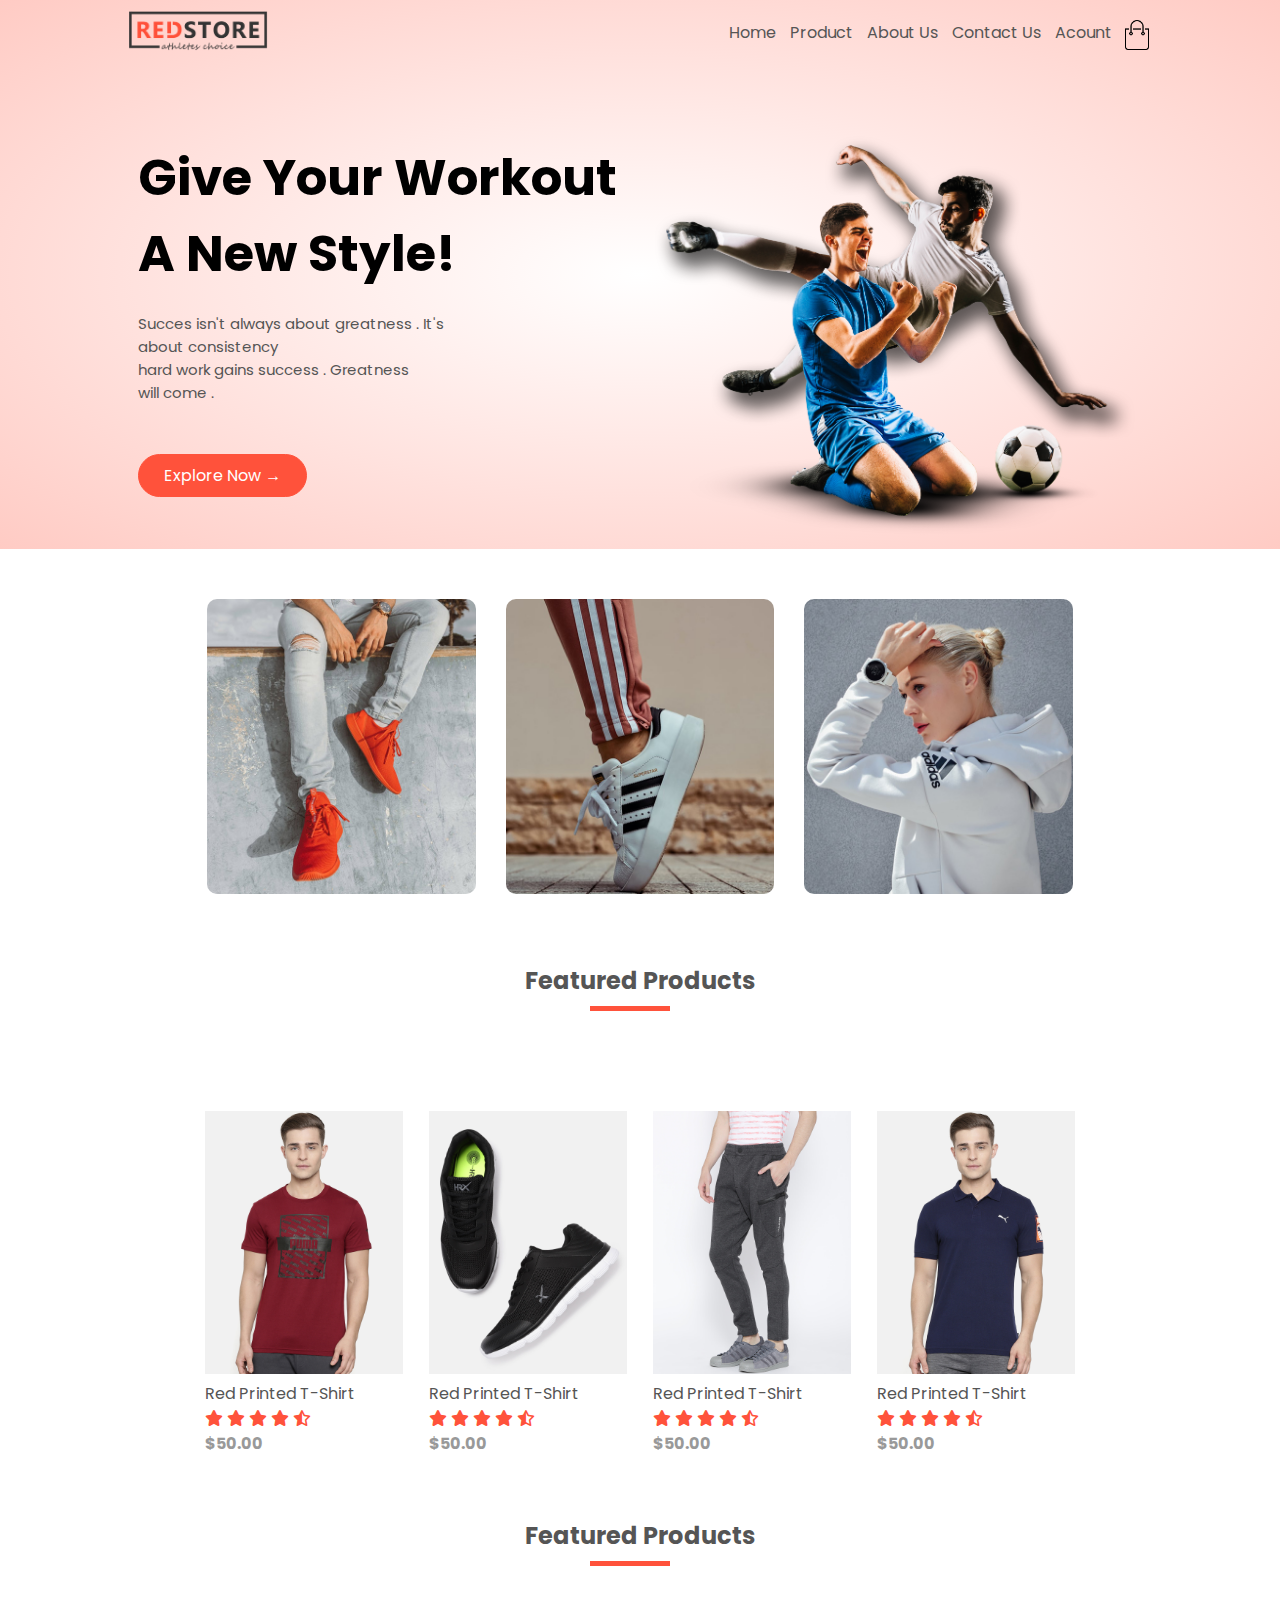
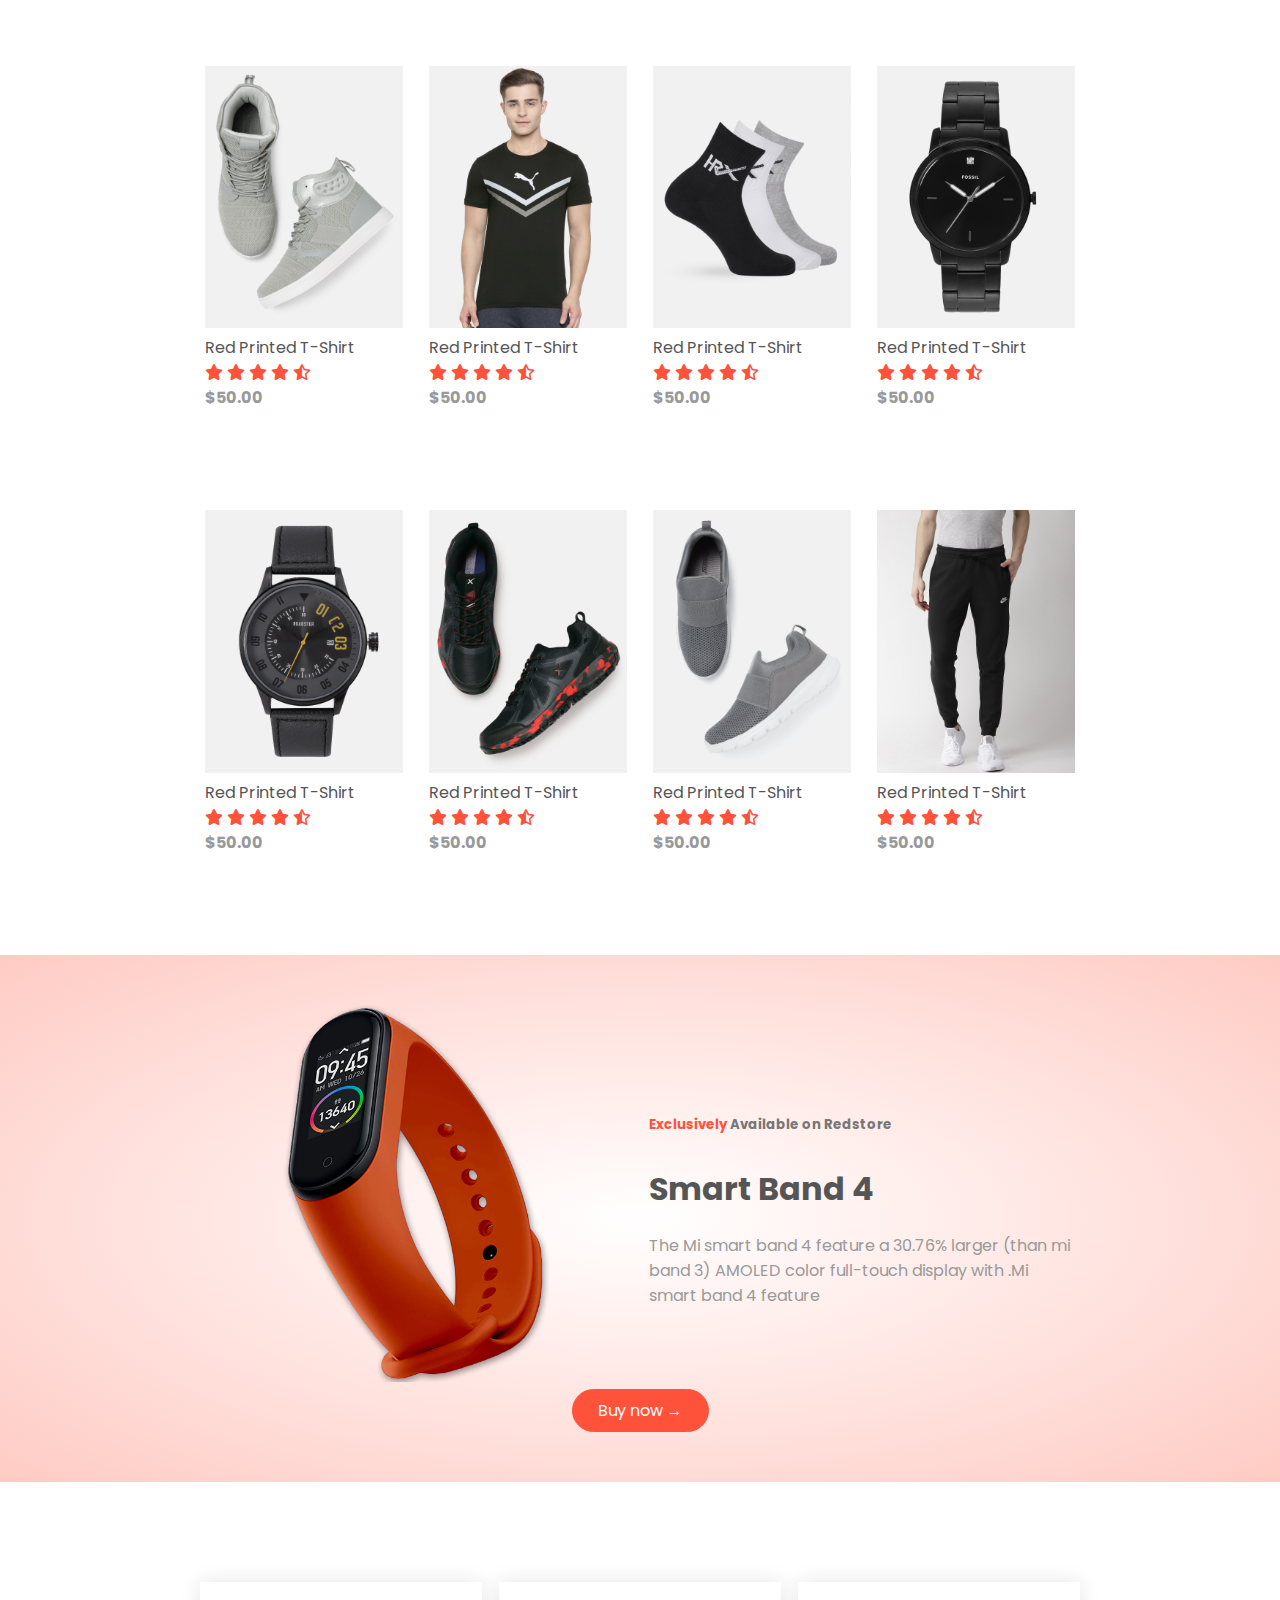
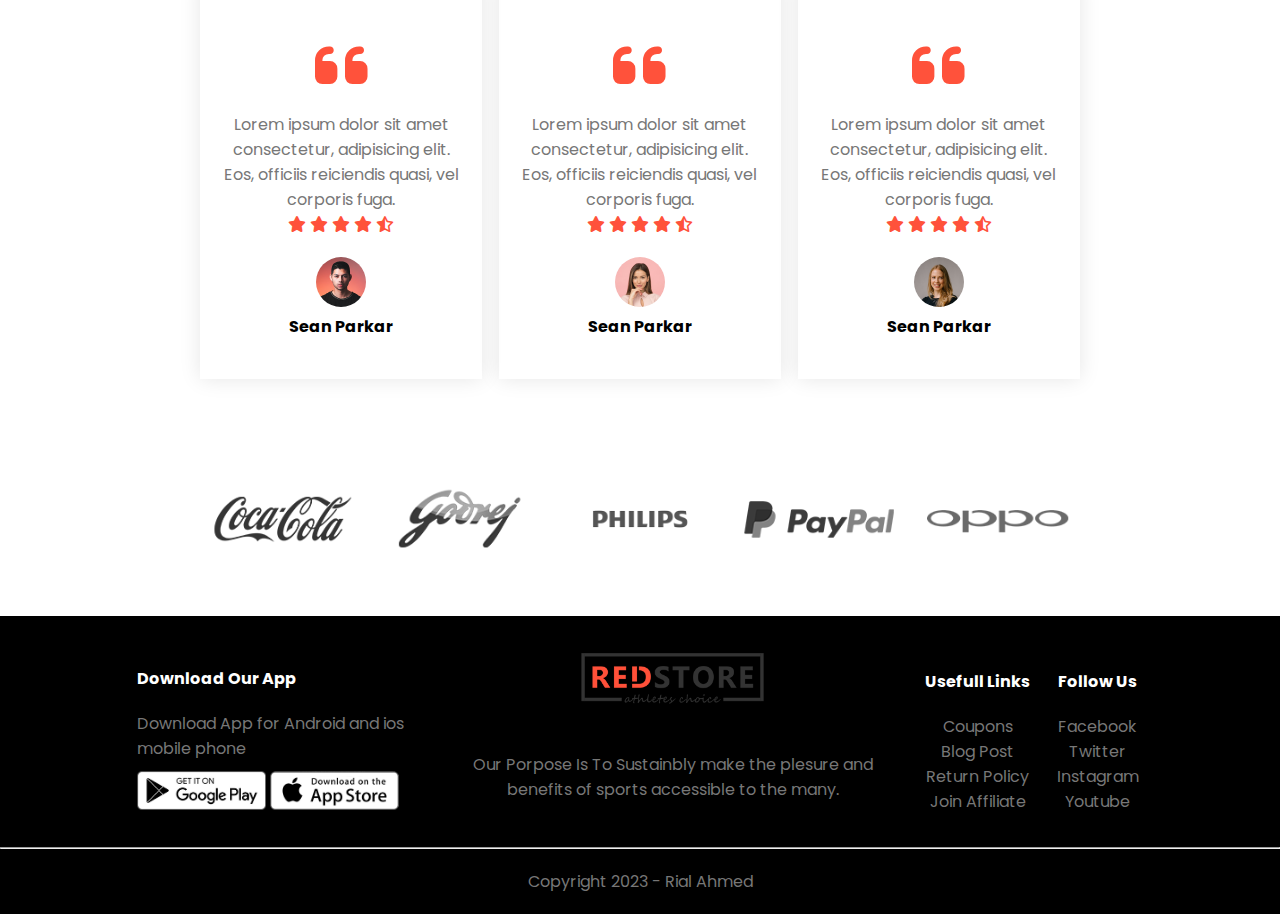
<file: index.html>
<!DOCTYPE html>
<html lang="en">

<head>
    <meta charset="UTF-8">
    <meta http-equiv="X-UA-Compatible" content="IE=edge">
    <meta name="viewport" content="width=device-width, initial-scale=1.0">
    <title>RedStore</title>
    <link rel="stylesheet" href="./style.css">
    <link
        href="https://fonts.googleapis.com/css2?family=Poppins:ital,wght@0,100;0,200;0,300;0,400;0,500;0,600;0,700;0,800;0,900;1,100;1,200;1,300;1,400;1,500;1,600;1,700;1,800;1,900&family=Roboto:ital,wght@0,100;0,300;0,400;0,500;0,700;0,900;1,100;1,300;1,400;1,500;1,700;1,900&display=swap"
        rel="stylesheet">
    <link rel="stylesheet" href="https://cdnjs.cloudflare.com/ajax/libs/font-awesome/6.2.1/css/all.min.css">
</head>

<body>
    <!-- header section -->
    <div class="header">
        <div class="container">
            <div class="navbar">
                <div class="logo">
                    <img src="./images/logo.png" alt="">
                </div>
                <nav>
                    <ul class="menuItem" id="menuItem">
                        <li><a href="#">Home</a></li>
                        <li><a href="#">Product</a></li>
                        <li><a href="#">About Us</a></li>
                        <li><a href="#">Contact Us</a></li>
                        <li><a href="#">Acount</a></li>
                    </ul>
                </nav>
                <div class="cart-menu">
                    <img src="./images/cart.png" class="cart" alt="">
                    <i class="fa-solid fa-bars menu-bar" onclick="menutoggle()"></i>
                </div>
            </div>


            <!-- banner section  -->
            <div class="banner">
                <div class="row">
                    <div class="col-2">
                        <div class="banner-text">
                            <h1>Give Your Workout <br> A New Style!</h1>
                            <p>Succes isn't always about greatness . It's <br> about consistency <br> hard work gains
                                success . Greatness <br> will come . </p>
                            <a href="#" class="btn">Explore Now &#8594;</a>
                        </div>
                    </div>
                    <div class="col-2">
                        <div class="banner-img">
                            <img src="./images/image1.png" alt="">
                        </div>
                    </div>
                </div>
            </div>
        </div>
    </div>

    <!-- categories section -->
    <section class="categories">
        <div class="small-container">
            <div class="row">
                <div class="col-3">
                    <div class="categorie-img">
                        <img src="./images/category-1.jpg" alt="">
                    </div>
                </div>
                <div class="col-3">
                    <div class="categorie-img">
                        <img src="./images/category-2.jpg" alt="">
                    </div>
                </div>
                <div class="col-3">
                    <div class="categorie-img">
                        <img src="./images/category-3.jpg" alt="">
                    </div>
                </div>
            </div>
        </div>
    </section>


    <!-- featured product section -->
    <section class="featured-product">
        <div class="small-container">
            <h2 class="title">Featured Products</h2>

            <div class="row">
                <div class="cpl-4">
                    <img src="./images/product-1.jpg" alt="">
                    <p>Red Printed T-Shirt</p>
                    <div class="rating">
                        <i class="fa-solid fa-star"></i>
                        <i class="fa-solid fa-star"></i>
                        <i class="fa-solid fa-star"></i>
                        <i class="fa-solid fa-star"></i>
                        <i class="fa-regular fa-star-half-stroke"></i>
                    </div>
                    <h4>$50.00</h4>
                </div>
                <div class="cpl-4">
                    <img src="./images/product-2.jpg" alt="">
                    <p>Red Printed T-Shirt</p>
                    <div class="rating">
                        <i class="fa-solid fa-star"></i>
                        <i class="fa-solid fa-star"></i>
                        <i class="fa-solid fa-star"></i>
                        <i class="fa-solid fa-star"></i>
                        <i class="fa-regular fa-star-half-stroke"></i>
                    </div>
                    <h4>$50.00</h4>
                </div>
                <div class="cpl-4">
                    <img src="./images/product-3.jpg" alt="">
                    <p>Red Printed T-Shirt</p>
                    <div class="rating">
                        <i class="fa-solid fa-star"></i>
                        <i class="fa-solid fa-star"></i>
                        <i class="fa-solid fa-star"></i>
                        <i class="fa-solid fa-star"></i>
                        <i class="fa-regular fa-star-half-stroke"></i>
                    </div>
                    <h4>$50.00</h4>
                </div>
                <div class="cpl-4">
                    <img src="./images/product-4.jpg" alt="">
                    <p>Red Printed T-Shirt</p>
                    <div class="rating">
                        <i class="fa-solid fa-star"></i>
                        <i class="fa-solid fa-star"></i>
                        <i class="fa-solid fa-star"></i>
                        <i class="fa-solid fa-star"></i>
                        <i class="fa-regular fa-star-half-stroke"></i>
                    </div>
                    <h4>$50.00</h4>
                </div>
            </div>

        </div>
    </section>

    <section class="latest-product">
        <div class="small-container">
            <h2 class="title">Featured Products</h2>

            <div class="row">
                <div class="cpl-4">
                    <img src="./images/product-5.jpg" alt="">
                    <p>Red Printed T-Shirt</p>
                    <div class="rating">
                        <i class="fa-solid fa-star"></i>
                        <i class="fa-solid fa-star"></i>
                        <i class="fa-solid fa-star"></i>
                        <i class="fa-solid fa-star"></i>
                        <i class="fa-regular fa-star-half-stroke"></i>
                    </div>
                    <h4>$50.00</h4>
                </div>
                <div class="cpl-4">
                    <img src="./images/product-6.jpg" alt="">
                    <p>Red Printed T-Shirt</p>
                    <div class="rating">
                        <i class="fa-solid fa-star"></i>
                        <i class="fa-solid fa-star"></i>
                        <i class="fa-solid fa-star"></i>
                        <i class="fa-solid fa-star"></i>
                        <i class="fa-regular fa-star-half-stroke"></i>
                    </div>
                    <h4>$50.00</h4>
                </div>
                <div class="cpl-4">
                    <img src="./images/product-7.jpg" alt="">
                    <p>Red Printed T-Shirt</p>
                    <div class="rating">
                        <i class="fa-solid fa-star"></i>
                        <i class="fa-solid fa-star"></i>
                        <i class="fa-solid fa-star"></i>
                        <i class="fa-solid fa-star"></i>
                        <i class="fa-regular fa-star-half-stroke"></i>
                    </div>
                    <h4>$50.00</h4>
                </div>
                <div class="cpl-4">
                    <img src="./images/product-8.jpg" alt="">
                    <p>Red Printed T-Shirt</p>
                    <div class="rating">
                        <i class="fa-solid fa-star"></i>
                        <i class="fa-solid fa-star"></i>
                        <i class="fa-solid fa-star"></i>
                        <i class="fa-solid fa-star"></i>
                        <i class="fa-regular fa-star-half-stroke"></i>
                    </div>
                    <h4>$50.00</h4>
                </div>
            </div>

            <div class="row">
                <div class="cpl-4">
                    <img src="./images/product-9.jpg" alt="">
                    <p>Red Printed T-Shirt</p>
                    <div class="rating">
                        <i class="fa-solid fa-star"></i>
                        <i class="fa-solid fa-star"></i>
                        <i class="fa-solid fa-star"></i>
                        <i class="fa-solid fa-star"></i>
                        <i class="fa-regular fa-star-half-stroke"></i>
                    </div>
                    <h4>$50.00</h4>
                </div>
                <div class="cpl-4">
                    <img src="./images/product-10.jpg" alt="">
                    <p>Red Printed T-Shirt</p>
                    <div class="rating">
                        <i class="fa-solid fa-star"></i>
                        <i class="fa-solid fa-star"></i>
                        <i class="fa-solid fa-star"></i>
                        <i class="fa-solid fa-star"></i>
                        <i class="fa-regular fa-star-half-stroke"></i>
                    </div>
                    <h4>$50.00</h4>
                </div>
                <div class="cpl-4">
                    <img src="./images/product-11.jpg" alt="">
                    <p>Red Printed T-Shirt</p>
                    <div class="rating">
                        <i class="fa-solid fa-star"></i>
                        <i class="fa-solid fa-star"></i>
                        <i class="fa-solid fa-star"></i>
                        <i class="fa-solid fa-star"></i>
                        <i class="fa-regular fa-star-half-stroke"></i>
                    </div>
                    <h4>$50.00</h4>
                </div>
                <div class="cpl-4">
                    <img src="./images/product-12.jpg" alt="">
                    <p>Red Printed T-Shirt</p>
                    <div class="rating">
                        <i class="fa-solid fa-star"></i>
                        <i class="fa-solid fa-star"></i>
                        <i class="fa-solid fa-star"></i>
                        <i class="fa-solid fa-star"></i>
                        <i class="fa-regular fa-star-half-stroke"></i>
                    </div>
                    <h4>$50.00</h4>
                </div>
            </div>
        </div>
    </section>


    <!-- offer section -->
    <section class="offer">
        <div class="small-container">
            <div class="row">
                <div class="col-2">
                    <img src="./images/exclusive.png" alt="">
                </div>
                <div class="col-2">
                    <h5><span>Exclusively</span> Available on Redstore </h5>
                    <h1>Smart Band 4</h1>
                    <p>The Mi smart band 4 feature a 30.76% larger (than mi band 3) AMOLED color full-touch display with
                        .Mi smart band 4 feature </p>
                    </div>
                    <a href="" class="btn">Buy now &#8594;</a>
            </div>
        </div>
    </section>

    <!-- testimonial section -->
    <section class="testimonial">
        <div class="small-container">
            <div class="row">

                <div class="col-3">
                    <span><i class="fa-solid fa-quote-left"></i></span>
                    <p>Lorem ipsum dolor sit amet consectetur, adipisicing elit. Eos, officiis reiciendis quasi, vel
                        corporis fuga.</p>
                    <div class="rating">
                        <i class="fa-solid fa-star"></i>
                        <i class="fa-solid fa-star"></i>
                        <i class="fa-solid fa-star"></i>
                        <i class="fa-solid fa-star"></i>
                        <i class="fa-regular fa-star-half-stroke"></i>
                        <div class="user-img">
                            <img src="./images/user-2.png" alt="">
                        </div>
                        <h4>Sean Parkar</h4>
                    </div>
                </div>

                <div class="col-3">
                    <span><i class="fa-solid fa-quote-left"></i></span>
                    <p>Lorem ipsum dolor sit amet consectetur, adipisicing elit. Eos, officiis reiciendis quasi, vel
                        corporis fuga.</p>
                    <div class="rating">
                        <i class="fa-solid fa-star"></i>
                        <i class="fa-solid fa-star"></i>
                        <i class="fa-solid fa-star"></i>
                        <i class="fa-solid fa-star"></i>
                        <i class="fa-regular fa-star-half-stroke"></i>
                        <div class="user-img">
                            <img src="./images/user-3.png" alt="">
                        </div>
                        <h4>Sean Parkar</h4>
                    </div>
                </div>

                <div class="col-3">
                    <span><i class="fa-solid fa-quote-left"></i></span>
                    <p>Lorem ipsum dolor sit amet consectetur, adipisicing elit. Eos, officiis reiciendis quasi, vel
                        corporis fuga.</p>
                    <div class="rating">
                        <i class="fa-solid fa-star"></i>
                        <i class="fa-solid fa-star"></i>
                        <i class="fa-solid fa-star"></i>
                        <i class="fa-solid fa-star"></i>
                        <i class="fa-regular fa-star-half-stroke"></i>
                        <div class="user-img">
                            <img src="./images/user-1.png" alt="">
                        </div>
                        <h4>Sean Parkar</h4>
                    </div>
                </div>
            </div>
        </div>
    </section>

    <section class="company">
        <div class="small-container">
            <div class="row">
                <div class="col-5">
                    <img src="./images/logo-coca-cola.png" alt="">
                </div>
                <div class="col-5">
                    <img src="./images/logo-godrej.png" alt="">
                </div>
                <div class="col-5">
                    <img src="./images/logo-philips.png" alt="">
                </div>
                <div class="col-5">
                    <img src="./images/logo-paypal.png" alt="">
                </div>
                <div class="col-5">
                    <img src="./images/logo-oppo.png" alt="">
                </div>
            </div>
        </div>
    </section>

    <div class="footer">
        <div class="container">
            <div class="row">
                <div class="col-3app">
                    <h4>Download Our App</h4>
                    <p>Download App for Android and ios mobile phone</p>
                    <img src="./images/play-store.png" alt="">
                    <img src="./images/app-store.png" alt="">
                </div>
                <div class="col-5logo">
                    <img src="./images/logo.png" alt="">
                    <p>Our Porpose Is To Sustainbly make the plesure and benefits of sports accessible to the many.</p>
                </div>
                <div class="col-2link">
                    <h4>Usefull Links</h4>
                    <ul>
                        <li><a href="#">Coupons</a></li>
                        <li><a href="#">Blog Post</a></li>
                        <li><a href="#">Return Policy</a></li>
                        <li><a href="#">Join Affiliate</a></li>
                    </ul>
                </div>
                <div class="col-2link">
                    <h4>Follow Us</h4>
                    <ul>
                        <li><a href="#">Facebook</a></li>
                        <li><a href="#">Twitter</a></li>
                        <li><a href="#">Instagram</a></li>
                        <li><a href="#">Youtube</a></li>
                    </ul>
                </div>
            </div>
        </div>
        <hr>
        <div class="copyright">
            <p>Copyright 2023 - Rial Ahmed</p>
        </div>
    </div>



    <!-- script section -->
    <script>
        var menuItem = document.getElementById("menuItem")

        menuItem.style.maxHeight = "0px"
        function menutoggle() {
            if (menuItem.style.maxHeight == "0px") {
                menuItem.style.maxHeight = "200px"
            }
            else {
                menuItem.style.maxHeight = "0px"
            }
        }

    </script>
</body>

</html>
</file>
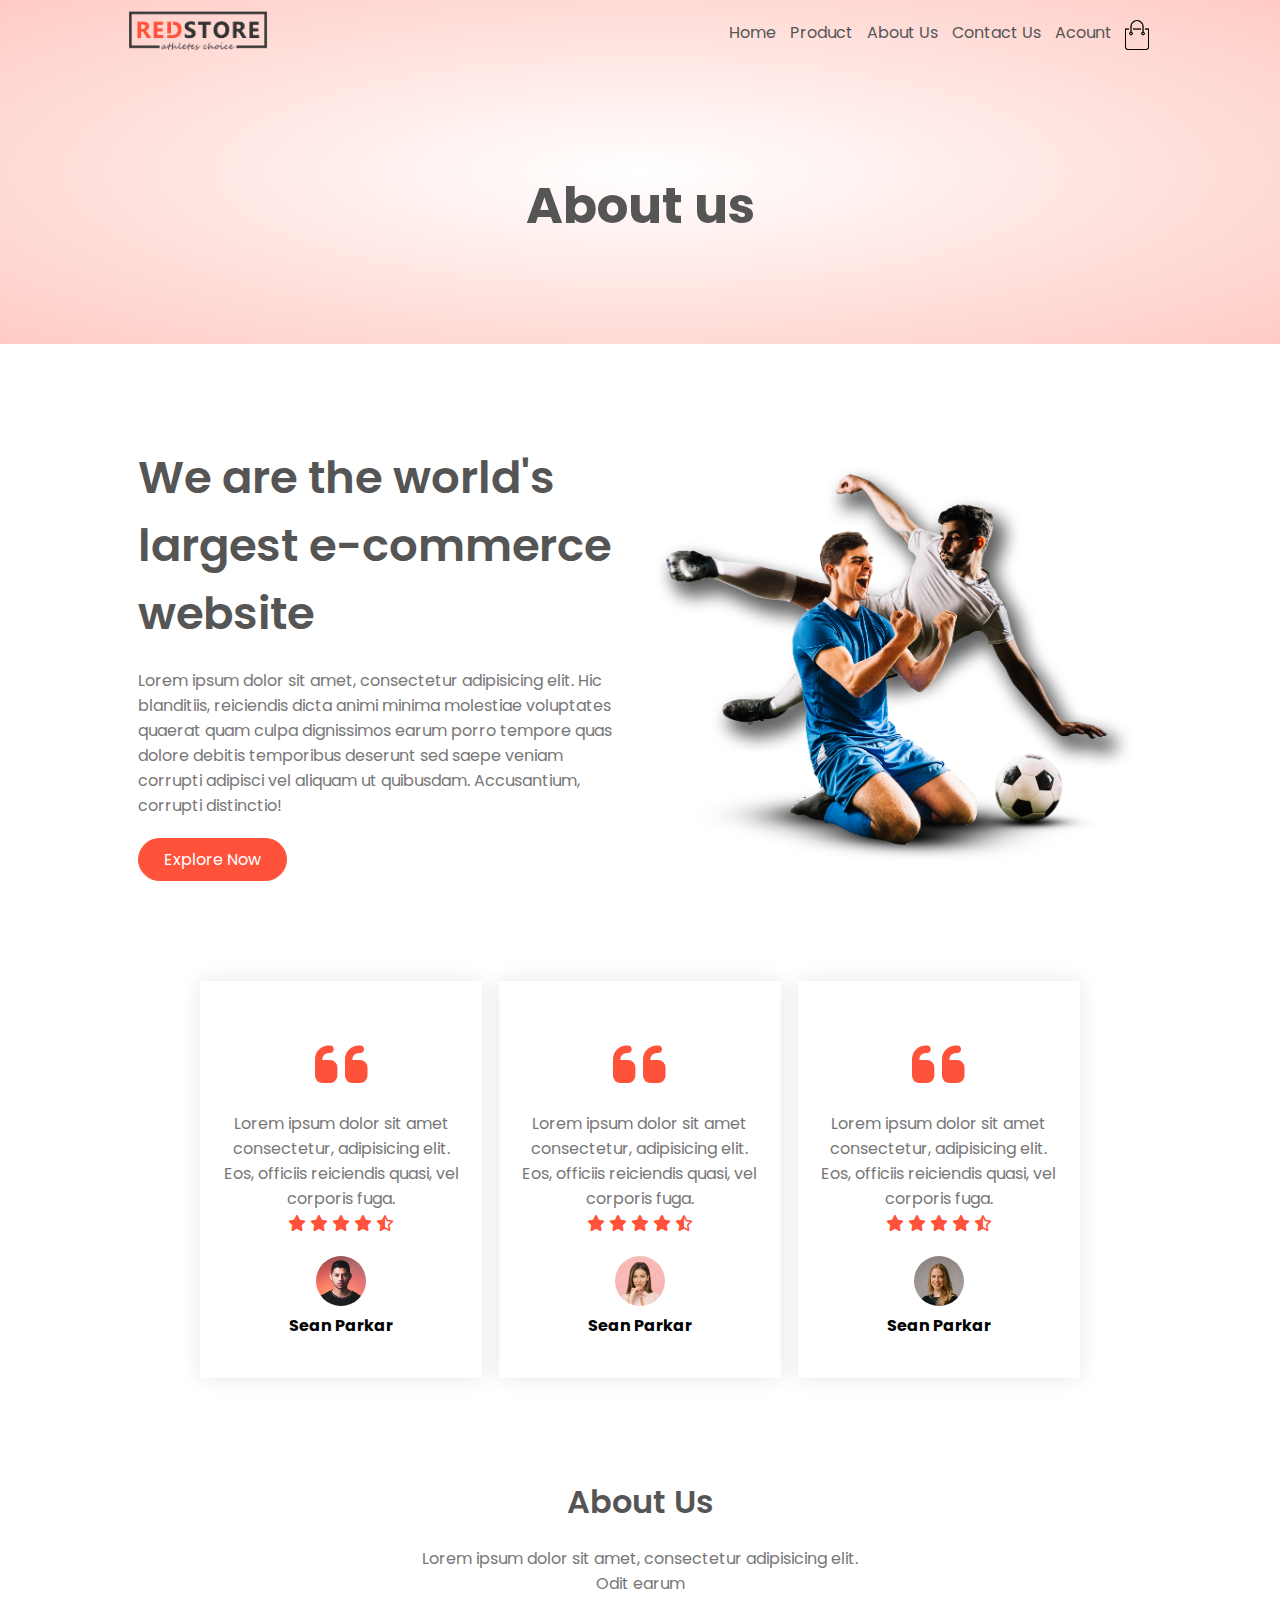
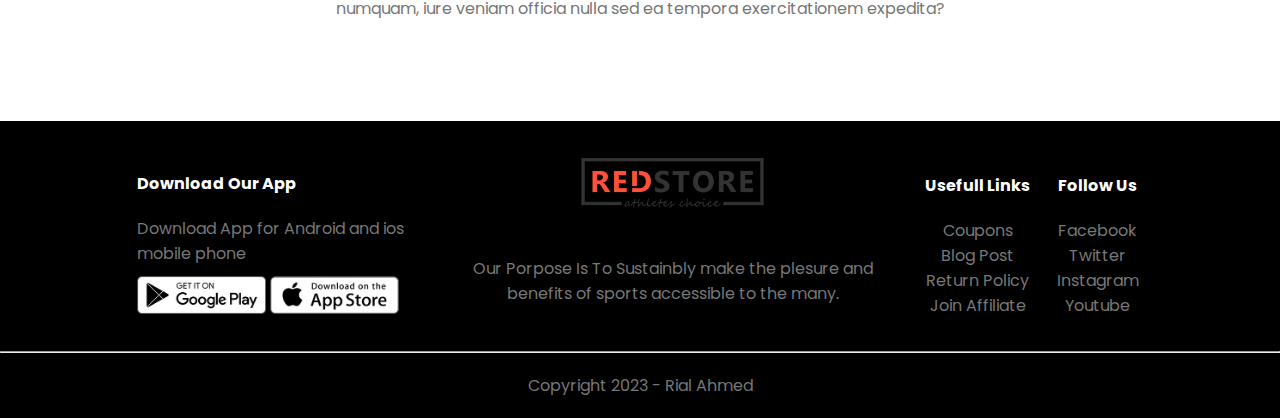
<file: about.html>
<!DOCTYPE html>
<html lang="en">

<head>
    <meta charset="UTF-8">
    <meta http-equiv="X-UA-Compatible" content="IE=edge">
    <meta name="viewport" content="width=device-width, initial-scale=1.0">
    <title>RedStore -All Product</title>
    <link rel="stylesheet" href="./style.css">
    <link
        href="https://fonts.googleapis.com/css2?family=Poppins:ital,wght@0,100;0,200;0,300;0,400;0,500;0,600;0,700;0,800;0,900;1,100;1,200;1,300;1,400;1,500;1,600;1,700;1,800;1,900&family=Roboto:ital,wght@0,100;0,300;0,400;0,500;0,700;0,900;1,100;1,300;1,400;1,500;1,700;1,900&display=swap"
        rel="stylesheet">
    <link rel="stylesheet" href="https://cdnjs.cloudflare.com/ajax/libs/font-awesome/6.2.1/css/all.min.css">
</head>

<body>
    <!-- header section -->
    <div class="header">
        <div class="container">
            <div class="navbar">
                <div class="logo">
                    <img src="./images/logo.png" alt="">
                </div>
                <nav>
                    <ul class="menuItem" id="menuItem">
                        <li><a href="./index.html">Home</a></li>
                        <li><a href="./product.html">Product</a></li>
                        <li><a href="./about.html">About Us</a></li>
                        <li><a href="./contact.html">Contact Us</a></li>
                        <li><a href="#">Acount</a></li>
                    </ul>
                </nav>
                <div class="cart-menu">
                    <img src="./images/cart.png" class="cart" alt="">
                    <i class="fa-solid fa-bars menu-bar" onclick="menutoggle()"></i>
                </div>
            </div>


            <!-- banner section  -->
            <div class="about-us">
                <div class="about-us-text">
                      <h1>About us</h1>
                 </div>
            </div>
        </div>
    </div>

    <div class="about1">
        <div class="container">
            <div class="row">
                <div class="col-2">
                    <h1>We are the world's largest e-commerce website</h1>
                    <p>Lorem ipsum dolor sit amet, consectetur adipisicing elit. Hic blanditiis, reiciendis dicta animi minima molestiae voluptates quaerat quam culpa dignissimos earum porro tempore quas dolore debitis temporibus deserunt sed saepe veniam corrupti adipisci vel aliquam ut quibusdam. Accusantium, corrupti distinctio!</p>
                    <a href="" class="btn">Explore Now</a>
                </div>
                <div class="col-2">
                    <img src="./images/image1.png" alt="">
                </div>
            </div>
        </div>
    </div>

    <!-- testimonial section -->
        <!-- testimonial section -->
        <section class="testimonial">
            <div class="small-container">
                <div class="row">
    
                    <div class="col-3">
                        <span><i class="fa-solid fa-quote-left"></i></span>
                        <p>Lorem ipsum dolor sit amet consectetur, adipisicing elit. Eos, officiis reiciendis quasi, vel
                            corporis fuga.</p>
                        <div class="rating">
                            <i class="fa-solid fa-star"></i>
                            <i class="fa-solid fa-star"></i>
                            <i class="fa-solid fa-star"></i>
                            <i class="fa-solid fa-star"></i>
                            <i class="fa-regular fa-star-half-stroke"></i>
                            <div class="user-img">
                                <img src="./images/user-2.png" alt="">
                            </div>
                            <h4>Sean Parkar</h4>
                        </div>
                    </div>
    
                    <div class="col-3">
                        <span><i class="fa-solid fa-quote-left"></i></span>
                        <p>Lorem ipsum dolor sit amet consectetur, adipisicing elit. Eos, officiis reiciendis quasi, vel
                            corporis fuga.</p>
                        <div class="rating">
                            <i class="fa-solid fa-star"></i>
                            <i class="fa-solid fa-star"></i>
                            <i class="fa-solid fa-star"></i>
                            <i class="fa-solid fa-star"></i>
                            <i class="fa-regular fa-star-half-stroke"></i>
                            <div class="user-img">
                                <img src="./images/user-3.png" alt="">
                            </div>
                            <h4>Sean Parkar</h4>
                        </div>
                    </div>
    
                    <div class="col-3">
                        <span><i class="fa-solid fa-quote-left"></i></span>
                        <p>Lorem ipsum dolor sit amet consectetur, adipisicing elit. Eos, officiis reiciendis quasi, vel
                            corporis fuga.</p>
                        <div class="rating">
                            <i class="fa-solid fa-star"></i>
                            <i class="fa-solid fa-star"></i>
                            <i class="fa-solid fa-star"></i>
                            <i class="fa-solid fa-star"></i>
                            <i class="fa-regular fa-star-half-stroke"></i>
                            <div class="user-img">
                                <img src="./images/user-1.png" alt="">
                            </div>
                            <h4>Sean Parkar</h4>
                        </div>
                    </div>
                </div>
            </div>
        </section>

        <!-- about us section -->
        <div class="about">
            <div class="container">
                <div class="about-text">
                    <h1>About Us</h1>
                    <p>Lorem ipsum dolor sit amet, consectetur  adipisicing elit. <br> Odit earum <br> numquam, iure veniam officia nulla
                        sed ea tempora exercitationem expedita?</p>
                </div>
            </div>
        </div>


    <div class="footer">
        <div class="container">
            <div class="row">
                <div class="col-3app">
                    <h4>Download Our App</h4>
                    <p>Download App for Android and ios mobile phone</p>
                    <img src="./images/play-store.png" alt="">
                    <img src="./images/app-store.png" alt="">
                </div>
                <div class="col-5logo">
                    <img src="./images/logo.png" alt="">
                    <p>Our Porpose Is To Sustainbly make the plesure and benefits of sports accessible to the many.</p>
                </div>
                <div class="col-2link">
                    <h4>Usefull Links</h4>
                    <ul>
                        <li><a href="#">Coupons</a></li>
                        <li><a href="#">Blog Post</a></li>
                        <li><a href="#">Return Policy</a></li>
                        <li><a href="#">Join Affiliate</a></li>
                    </ul>
                </div>
                <div class="col-2link">
                    <h4>Follow Us</h4>
                    <ul>
                        <li><a href="#">Facebook</a></li>
                        <li><a href="#">Twitter</a></li>
                        <li><a href="#">Instagram</a></li>
                        <li><a href="#">Youtube</a></li>
                    </ul>
                </div>
            </div>
        </div>
        <hr>
        <div class="copyright">
            <p>Copyright 2023 - Rial Ahmed</p>
        </div>
    </div>



    <!-- script section -->
    <script>
        var menuItem = document.getElementById("menuItem")

        menuItem.style.maxHeight = "0px"
        function menutoggle() {
            if (menuItem.style.maxHeight == "0px") {
                menuItem.style.maxHeight = "200px"
            }
            else {
                menuItem.style.maxHeight = "0px"
            }
        }

    </script>
</body>

</html>
</file>
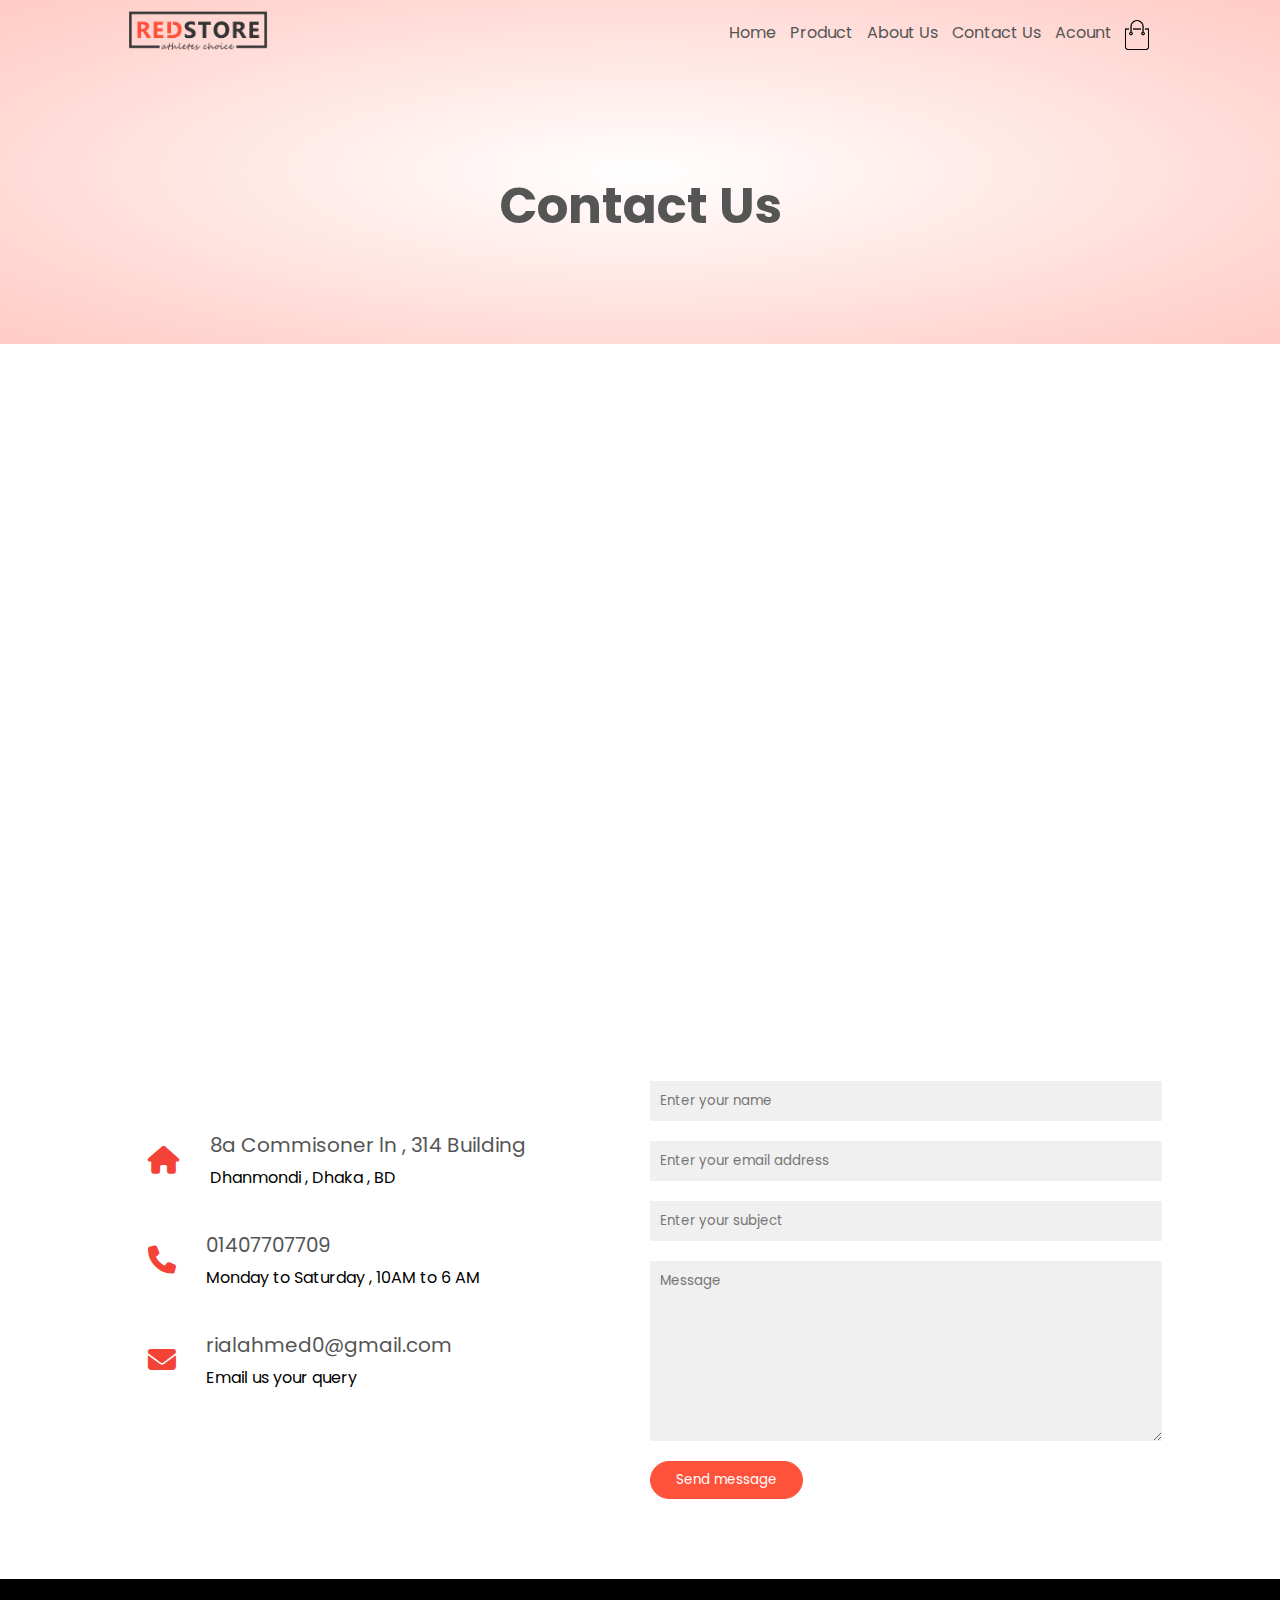
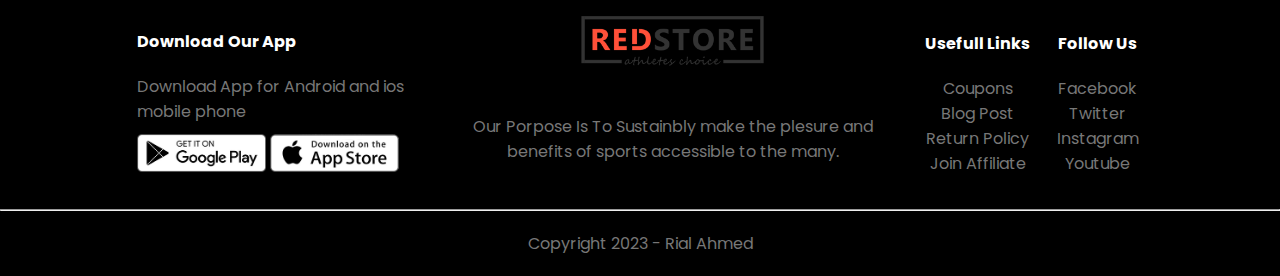
<file: contact.html>
<!DOCTYPE html>
<html lang="en">

<head>
    <meta charset="UTF-8">
    <meta http-equiv="X-UA-Compatible" content="IE=edge">
    <meta name="viewport" content="width=device-width, initial-scale=1.0">
    <title>RedStore -All Product</title>
    <link rel="stylesheet" href="./style.css">
    <link
        href="https://fonts.googleapis.com/css2?family=Poppins:ital,wght@0,100;0,200;0,300;0,400;0,500;0,600;0,700;0,800;0,900;1,100;1,200;1,300;1,400;1,500;1,600;1,700;1,800;1,900&family=Roboto:ital,wght@0,100;0,300;0,400;0,500;0,700;0,900;1,100;1,300;1,400;1,500;1,700;1,900&display=swap"
        rel="stylesheet">
    <link rel="stylesheet" href="https://cdnjs.cloudflare.com/ajax/libs/font-awesome/6.2.1/css/all.min.css">
</head>

<body>
    <!-- header section -->
    <div class="header">
        <div class="container">
            <div class="navbar">
                <div class="logo">
                    <img src="./images/logo.png" alt="">
                </div>
                <nav>
                    <ul class="menuItem" id="menuItem">
                        <li><a href="./index.html">Home</a></li>
                        <li><a href="./product.html">Product</a></li>
                        <li><a href="./about.html">About Us</a></li>
                        <li><a href="./contact.html">Contact Us</a></li>
                        <li><a href="#">Acount</a></li>
                    </ul>
                </nav>
                <div class="cart-menu">
                    <img src="./images/cart.png" class="cart" alt="">
                    <i class="fa-solid fa-bars menu-bar" onclick="menutoggle()"></i>
                </div>
            </div>


            <!-- banner section  -->
            <div class="about-us">
                <div class="about-us-text">
                      <h1> Contact Us</h1>
                 </div>
            </div>
        </div>
    </div>


<!-- contact us section -->
<section class="location">
    <iframe src="https://www.google.com/maps/embed?pb=!1m18!1m12!1m3!1d456.514950845722!2d90.37018503816503!3d23.743113859604282!2m3!1f0!2f0!3f0!3m2!1i1024!2i768!4f13.1!3m3!1m2!1s0x3755bf4bd95455b1%3A0x1d45700b55f7aae6!2s8A%20Commiosner%20Ln%2C%20Dhaka%201205!5e0!3m2!1sen!2sbd!4v1672928600684!5m2!1sen!2sbd" width="600" height="450" style="border:0;" allowfullscreen="" loading="lazy" referrerpolicy="no-referrer-when-downgrade"></iframe>
</section>

<section class="contact-us">
    <div class="row">
        <div class="contact-col">
            <div>
                <i class="fa-solid fa-house"></i>
                <span>
                    <h5>8a Commisoner ln , 314 Building</h5>
                    <p>Dhanmondi , Dhaka , BD</p>
                </span>
            </div>
            <div>
                <i class="fa-solid fa-phone"></i>
                <span>
                    <h5>01407707709</h5>
                    <p>Monday to Saturday , 10AM to 6 AM </p>
                </span>
            </div>
            <div>
                <i class="fa-solid fa-envelope"></i>
                <span>
                    <h5>rialahmed0@gmail.com</h5>
                    <p>Email us your query</p>
                </span>
            </div>
        </div>
        <div class="contact-col">

            <form action="fromHandler.php" method="post"></form>
            <input name="name" type="text" placeholder="Enter your name " required>
            <input name="email" type="email" placeholder="Enter your email address " required>
            <input name="subject" type="text" placeholder="Enter your subject " required>
            <textarea name="message" rows="8" placeholder="Message" required></textarea>
            <button type="submit" class="btn red-btn">Send message</button>
        </div>
    </div>
</section>



    <div class="footer">
        <div class="container">
            <div class="row">
                <div class="col-3app">
                    <h4>Download Our App</h4>
                    <p>Download App for Android and ios mobile phone</p>
                    <img src="./images/play-store.png" alt="">
                    <img src="./images/app-store.png" alt="">
                </div>
                <div class="col-5logo">
                    <img src="./images/logo.png" alt="">
                    <p>Our Porpose Is To Sustainbly make the plesure and benefits of sports accessible to the many.</p>
                </div>
                <div class="col-2link">
                    <h4>Usefull Links</h4>
                    <ul>
                        <li><a href="#">Coupons</a></li>
                        <li><a href="#">Blog Post</a></li>
                        <li><a href="#">Return Policy</a></li>
                        <li><a href="#">Join Affiliate</a></li>
                    </ul>
                </div>
                <div class="col-2link">
                    <h4>Follow Us</h4>
                    <ul>
                        <li><a href="#">Facebook</a></li>
                        <li><a href="#">Twitter</a></li>
                        <li><a href="#">Instagram</a></li>
                        <li><a href="#">Youtube</a></li>
                    </ul>
                </div>
            </div>
        </div>
        <hr>
        <div class="copyright">
            <p>Copyright 2023 - Rial Ahmed</p>
        </div>
    </div>



    <!-- script section -->
    <script>
        var menuItem = document.getElementById("menuItem")

        menuItem.style.maxHeight = "0px"
        function menutoggle() {
            if (menuItem.style.maxHeight == "0px") {
                menuItem.style.maxHeight = "200px"
            }
            else {
                menuItem.style.maxHeight = "0px"
            }
        }

    </script>
</body>

</html>
</file>
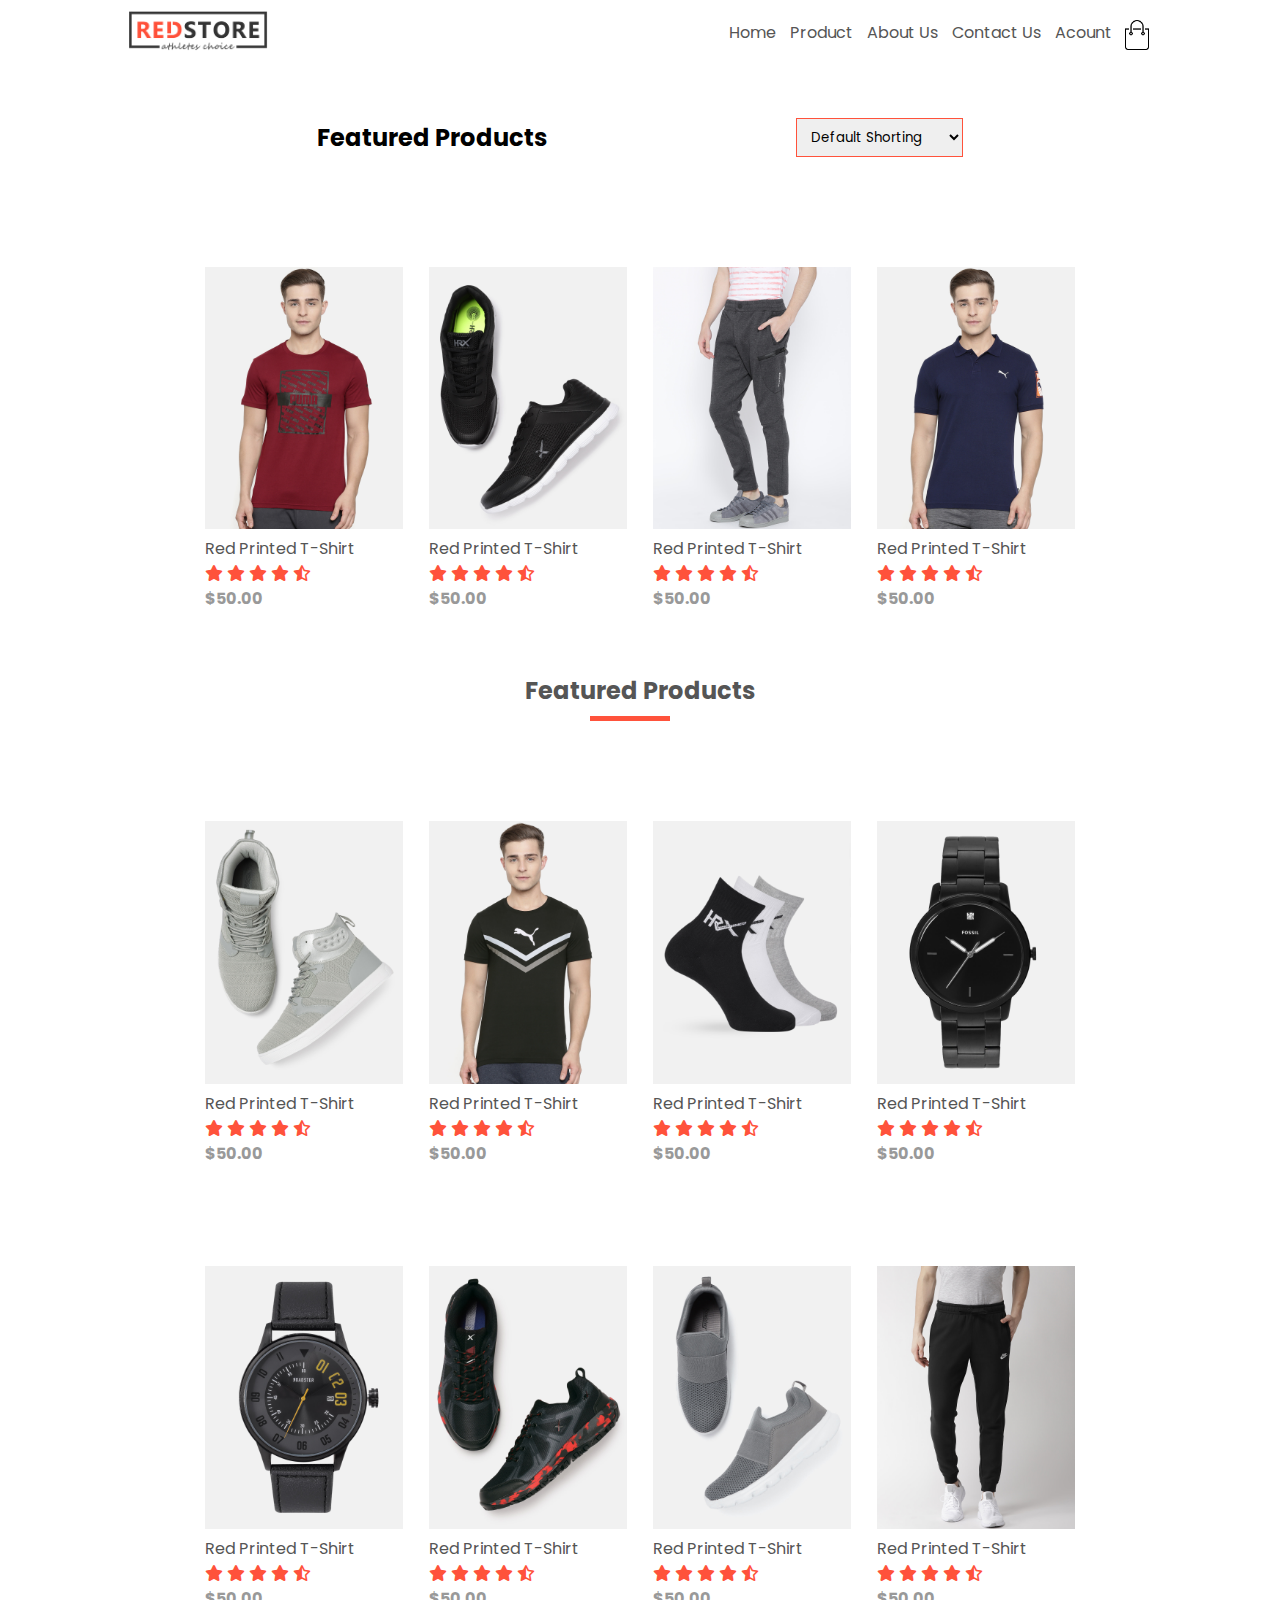
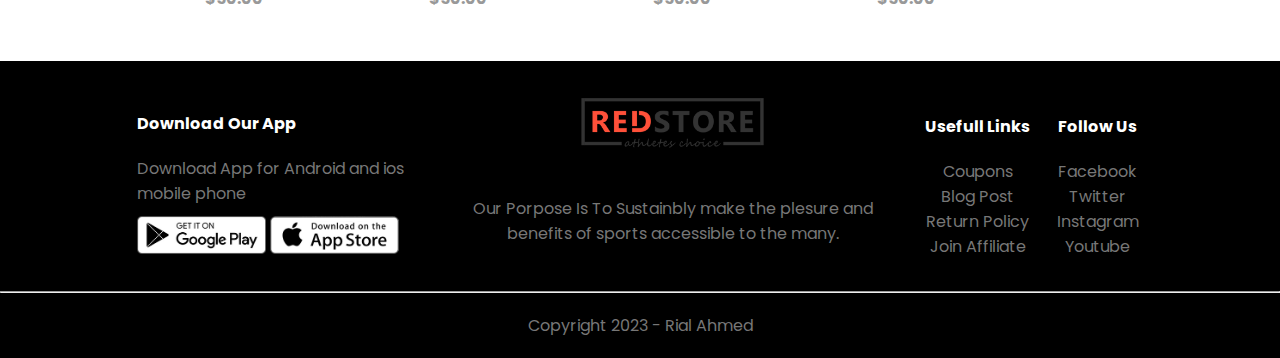
<file: product.html>
<!DOCTYPE html>
<html lang="en">

<head>
    <meta charset="UTF-8">
    <meta http-equiv="X-UA-Compatible" content="IE=edge">
    <meta name="viewport" content="width=device-width, initial-scale=1.0">
    <title>RedStore -All Product</title>
    <link rel="stylesheet" href="./style.css">
    <link
        href="https://fonts.googleapis.com/css2?family=Poppins:ital,wght@0,100;0,200;0,300;0,400;0,500;0,600;0,700;0,800;0,900;1,100;1,200;1,300;1,400;1,500;1,600;1,700;1,800;1,900&family=Roboto:ital,wght@0,100;0,300;0,400;0,500;0,700;0,900;1,100;1,300;1,400;1,500;1,700;1,900&display=swap"
        rel="stylesheet">
    <link rel="stylesheet" href="https://cdnjs.cloudflare.com/ajax/libs/font-awesome/6.2.1/css/all.min.css">
</head>

<body>
    <!-- header section -->
        <div class="container">
            <div class="navbar">
                <div class="logo">
                    <img src="./images/logo.png" alt="">
                </div>
                <nav>
                    <ul class="menuItem" id="menuItem">
                        <li><a href="index.html">Home</a></li>
                        <li><a href="./product.html">Product</a></li>
                        <li><a href="./about.html">About Us</a></li>
                        <li><a href="./about.html">Contact Us</a></li>
                        <li><a href="#">Acount</a></li>
                    </ul>
                </nav>
                <div class="cart-menu">
                    <img src="./images/cart.png" class="cart" alt="">
                    <i class="fa-solid fa-bars menu-bar" onclick="menutoggle()"></i>
                </div>
            </div>
        </div>
   

    <!-- featured product section -->
    <section class="featured-product">
        <div class="small-container">
            <div class="row">
                    <div class="col-2dp">
                        <h2 class="">Featured Products</h2>
                    </div>
                    <div class="col-2dp">
                        <select >
                            <option>Default Shorting</option>
                            <option>Short by price</option>
                            <option>Short by populaity</option>
                            <option>Short by sale</option>
                            <option>Short by rating</option>
                        </select>
                    </div>
            </div>

            <div class="row">
                <div class="cpl-4">
                    <img src="./images/product-1.jpg" alt="">
                    <p>Red Printed T-Shirt</p>
                    <div class="rating">
                        <i class="fa-solid fa-star"></i>
                        <i class="fa-solid fa-star"></i>
                        <i class="fa-solid fa-star"></i>
                        <i class="fa-solid fa-star"></i>
                        <i class="fa-regular fa-star-half-stroke"></i>
                    </div>
                    <h4>$50.00</h4>
                </div>
                <div class="cpl-4">
                    <img src="./images/product-2.jpg" alt="">
                    <p>Red Printed T-Shirt</p>
                    <div class="rating">
                        <i class="fa-solid fa-star"></i>
                        <i class="fa-solid fa-star"></i>
                        <i class="fa-solid fa-star"></i>
                        <i class="fa-solid fa-star"></i>
                        <i class="fa-regular fa-star-half-stroke"></i>
                    </div>
                    <h4>$50.00</h4>
                </div>
                <div class="cpl-4">
                    <img src="./images/product-3.jpg" alt="">
                    <p>Red Printed T-Shirt</p>
                    <div class="rating">
                        <i class="fa-solid fa-star"></i>
                        <i class="fa-solid fa-star"></i>
                        <i class="fa-solid fa-star"></i>
                        <i class="fa-solid fa-star"></i>
                        <i class="fa-regular fa-star-half-stroke"></i>
                    </div>
                    <h4>$50.00</h4>
                </div>
                <div class="cpl-4">
                    <img src="./images/product-4.jpg" alt="">
                    <p>Red Printed T-Shirt</p>
                    <div class="rating">
                        <i class="fa-solid fa-star"></i>
                        <i class="fa-solid fa-star"></i>
                        <i class="fa-solid fa-star"></i>
                        <i class="fa-solid fa-star"></i>
                        <i class="fa-regular fa-star-half-stroke"></i>
                    </div>
                    <h4>$50.00</h4>
                </div>
            </div>

        </div>
    </section>

    <section class="latest-product">
        <div class="small-container">
            <h2 class="title">Featured Products</h2>

            <div class="row">
                <div class="cpl-4">
                    <img src="./images/product-5.jpg" alt="">
                    <p>Red Printed T-Shirt</p>
                    <div class="rating">
                        <i class="fa-solid fa-star"></i>
                        <i class="fa-solid fa-star"></i>
                        <i class="fa-solid fa-star"></i>
                        <i class="fa-solid fa-star"></i>
                        <i class="fa-regular fa-star-half-stroke"></i>
                    </div>
                    <h4>$50.00</h4>
                </div>
                <div class="cpl-4">
                    <img src="./images/product-6.jpg" alt="">
                    <p>Red Printed T-Shirt</p>
                    <div class="rating">
                        <i class="fa-solid fa-star"></i>
                        <i class="fa-solid fa-star"></i>
                        <i class="fa-solid fa-star"></i>
                        <i class="fa-solid fa-star"></i>
                        <i class="fa-regular fa-star-half-stroke"></i>
                    </div>
                    <h4>$50.00</h4>
                </div>
                <div class="cpl-4">
                    <img src="./images/product-7.jpg" alt="">
                    <p>Red Printed T-Shirt</p>
                    <div class="rating">
                        <i class="fa-solid fa-star"></i>
                        <i class="fa-solid fa-star"></i>
                        <i class="fa-solid fa-star"></i>
                        <i class="fa-solid fa-star"></i>
                        <i class="fa-regular fa-star-half-stroke"></i>
                    </div>
                    <h4>$50.00</h4>
                </div>
                <div class="cpl-4">
                    <img src="./images/product-8.jpg" alt="">
                    <p>Red Printed T-Shirt</p>
                    <div class="rating">
                        <i class="fa-solid fa-star"></i>
                        <i class="fa-solid fa-star"></i>
                        <i class="fa-solid fa-star"></i>
                        <i class="fa-solid fa-star"></i>
                        <i class="fa-regular fa-star-half-stroke"></i>
                    </div>
                    <h4>$50.00</h4>
                </div>
            </div>

            <div class="row">
                <div class="cpl-4">
                    <img src="./images/product-9.jpg" alt="">
                    <p>Red Printed T-Shirt</p>
                    <div class="rating">
                        <i class="fa-solid fa-star"></i>
                        <i class="fa-solid fa-star"></i>
                        <i class="fa-solid fa-star"></i>
                        <i class="fa-solid fa-star"></i>
                        <i class="fa-regular fa-star-half-stroke"></i>
                    </div>
                    <h4>$50.00</h4>
                </div>
                <div class="cpl-4">
                    <img src="./images/product-10.jpg" alt="">
                    <p>Red Printed T-Shirt</p>
                    <div class="rating">
                        <i class="fa-solid fa-star"></i>
                        <i class="fa-solid fa-star"></i>
                        <i class="fa-solid fa-star"></i>
                        <i class="fa-solid fa-star"></i>
                        <i class="fa-regular fa-star-half-stroke"></i>
                    </div>
                    <h4>$50.00</h4>
                </div>
                <div class="cpl-4">
                    <img src="./images/product-11.jpg" alt="">
                    <p>Red Printed T-Shirt</p>
                    <div class="rating">
                        <i class="fa-solid fa-star"></i>
                        <i class="fa-solid fa-star"></i>
                        <i class="fa-solid fa-star"></i>
                        <i class="fa-solid fa-star"></i>
                        <i class="fa-regular fa-star-half-stroke"></i>
                    </div>
                    <h4>$50.00</h4>
                </div>
                <div class="cpl-4">
                    <img src="./images/product-12.jpg" alt="">
                    <p>Red Printed T-Shirt</p>
                    <div class="rating">
                        <i class="fa-solid fa-star"></i>
                        <i class="fa-solid fa-star"></i>
                        <i class="fa-solid fa-star"></i>
                        <i class="fa-solid fa-star"></i>
                        <i class="fa-regular fa-star-half-stroke"></i>
                    </div>
                    <h4>$50.00</h4>
                </div>
            </div>
        </div>
    </section>





    <div class="footer">
        <div class="container">
            <div class="row">
                <div class="col-3app">
                    <h4>Download Our App</h4>
                    <p>Download App for Android and ios mobile phone</p>
                    <img src="./images/play-store.png" alt="">
                    <img src="./images/app-store.png" alt="">
                </div>
                <div class="col-5logo">
                    <img src="./images/logo.png" alt="">
                    <p>Our Porpose Is To Sustainbly make the plesure and benefits of sports accessible to the many.</p>
                </div>
                <div class="col-2link">
                    <h4>Usefull Links</h4>
                    <ul>
                        <li><a href="#">Coupons</a></li>
                        <li><a href="#">Blog Post</a></li>
                        <li><a href="#">Return Policy</a></li>
                        <li><a href="#">Join Affiliate</a></li>
                    </ul>
                </div>
                <div class="col-2link">
                    <h4>Follow Us</h4>
                    <ul>
                        <li><a href="#">Facebook</a></li>
                        <li><a href="#">Twitter</a></li>
                        <li><a href="#">Instagram</a></li>
                        <li><a href="#">Youtube</a></li>
                    </ul>
                </div>
            </div>
        </div>
        <hr>
        <div class="copyright">
            <p>Copyright 2023 - Rial Ahmed</p>
        </div>
    </div>



    <!-- script section -->
    <script>
        var menuItem = document.getElementById("menuItem")

        menuItem.style.maxHeight = "0px"
        function menutoggle() {
            if (menuItem.style.maxHeight == "0px") {
                menuItem.style.maxHeight = "200px"
            }
            else {
                menuItem.style.maxHeight = "0px"
            }
        }

    </script>
</body>

</html>
</file>
<file: style.css>
*{
    margin: 0;
    padding: 0;
    text-decoration: none;
    list-style: none;
    font-family: 'Poppins', sans-serif;
    
}
.container{
    width: 80%;
    margin: auto;
}
.small-container{
    width: 70%;
    margin: auto;
}
.row{
    margin: auto;
    display: flex;
    align-items: center;
    flex-wrap: wrap;
    justify-content: space-around;
}
.btn{
    background:  #ff523b;
    color: white;
    border: 1px solid  #ff523b;
    border-radius: 30px;
    padding: 8px 25px;
    display: inline-block;
    transition: 0.5s;
    
}
.btn:hover{
    border: 1px solid  #8b4513;
    background: #8b4513;
}
/* header section */
.header{
    background: radial-gradient(#fff,#ffcbc4 );
}
.navbar{
    margin-bottom: 50px;
    display: flex;
    justify-content: space-between;
    text-align: center;
}
.logo{
    margin: 10px 0;
    width: 140px;
}
.logo img{
    width: 100%;
}
nav{
    margin-top: 20px;
    flex: 1;             
    text-align: right; 
}
.cart-menu{
    margin-top: 20px;

}
nav ul{
    display: inline-block;

}
nav ul li {
    display: inline-block;
    margin-right: 10px;
}
nav ul li a{
    color: #555;

}
.cart{
    width: 30px;
}
.cart-menu i  {
    font-size: 30px;
    margin-left: 5px;
    cursor: pointer;
    display: none;
}
@media(max-width:700px){
    nav ul{
        position: absolute;
        top: 70px;
        left: 0;
        background: rgb(65, 65, 65);
        width: 100%;
        transition: 0.5s;
        overflow: hidden;
    }
    nav ul li{
        display: block;
        margin-right: 50px;
        margin-top: 10px;
        margin-bottom: 10px;


    }
    nav ul li a{
        color: #fff;
    
    }
    .cart-menu i{
        display: inline-block;
    }
    .row{
        flex-direction: column;
    }
}



/* banner section */
.banner{
    margin: 50px 0;
}
.col-2{
    flex-basis: 50%;
}
.banner-img{
    width: 100%;
}
.banner-img img{
    width: 100%;
}
.banner-text h1{
    font-size: 50px;
    font-weight: 700;
}
.banner-text p{
    color: #555;
    font-size: 15px;
    margin: 20px 0;
}
.banner-text a{
    margin: 30px 0;
}

/* categories section */
.col-3{
    flex-basis: 30%;
    margin: 0 5px;
    transition: 0.5s;
    
}
.col-3 img{
    border-radius: 10px;
    width: 100%;
}
/* featured product */
.featured-product{
    margin: 50px 0;
}
.title{
    color: #555;
    margin: auto;
    text-align: center;
    line-height: 60px;
    position: relative;
}
.title::after{
    content: '';
    width: 80px;
    height: 5px;
    background: #ff523b;
    position: absolute;
    bottom: 0;
    left: 50%;
    transform: translateX(-50px);
}
.cpl-4{
    margin-top: 100px;
    flex-basis: 22%;
    
}
.cpl-4 img{
    width: 100%;
    transition: 0.5s;
}
.cpl-4 img:hover{
    transform: translateY(-20px);
}
.cpl-4 p{
    color: #555;
}
.fa-solid, .fa-regular{
    color: #ff523b;
}
.cpl-4 h4{
    color: #999;
}

/* offer section */
.offer{
    padding: 50px 0;
    margin-top: 100px;
    margin-bottom: 50px;
    background: radial-gradient(#fff,#ffcbc4);
}
.col-2{
    flex-basis: 48%;
    
}
.col-2 img{
    width: 100%;
}
.offer h5{
    margin: 30px 0;
    color: #777;
}
.offer h1{
    margin: 20px 0;
    color: #555;
}
.offer p{
    color: #999;
}
.offer span{
    color: #ff523b;
}

/* testimonial section */
.testimonial{
    margin: 100px 0;
}
.testimonial .col-3{
    flex-basis: 27%;
    text-align: center;
    padding: 40px 20px;
    box-shadow: 0 0 20px 0px rgba(0, 0, 0, 0.1);
    transition: 0.5s;

}
.col-3:hover{
    transform: translatey(-20px);
}
.testimonial .col-3 img{
    width:50px ;
    margin-top: 20px;
    border-radius: 50%;
}
.testimonial span{

    font-size: 60px;

}
.testimonial  p{
    color: #777;
}

/* company section */
.company{
    margin: 50px 0;
}
.col-5{
    flex-basis: 18%;
}
.col-5 img{
    width: 100%;
    cursor: pointer;
    filter: grayscale(100%);
    transition: 0.5s;
}
.col-5 img:hover{
    filter: none;
}
/* footer section */
.footer{
    margin-top: 50px;
    background: #000000;
}
.footer h4{

    color: white;
    margin: 20px 0;
}
.footer  p{
    color: #777;
    margin: 10px 0;
}
.footer .col-3app{
    flex-basis: 28%;
    margin: 30px 0;
}
.footer .col-3app img{
    width: 45%;
}
.col-5logo{
    text-align: center;
    flex-basis: 45%;

}
.col-5logo img{
    width: 40%;
    margin-bottom: 30px;
}
.col-2link{
    text-align: center;
    margin: 0 4px;
}
.col-2link ul li a{
    color: #777;
}
.copyright{
    padding: 10px 0;
    text-align: ;
}
.copyright p{
    text-align: center;
}



/* all product section */
.col-2dp{
    margin-bottom: 10px;
}
select{
    padding: 8px 10px;
    border:1px solid #ff523b;

}
select:focus{
    outline: #ff523b;
}


/* about-us section */
.about-us{
    margin-bottom:100px;
}
.about-us h1{
    color: #555;
    font-size: 50px;
    text-align: center;
    margin: auto;
    padding: 50px 0;
    padding-bottom: 100px;
}
.about1{
    margin-bottom: 100px;
}
.about1 h1{
    color: #555;
    font-size: 45px;
    font-weight: 600;
    margin-bottom: 20px ;
}
.about1 p{
    color: #777;
    margin-bottom: 10px;
}
.about1 a{
    margin-top: 10px;
    margin-left: 0;
}
.about{
    margin-bottom: 100px;
}
.about-text{
    text-align: center;
}
.about-text h1{
    color: #555;
    font-weight: 600;
    margin-bottom: 20px;
}
.about-text p{
    color: #777;
    
}

/* contact us section */
/* contact us */
.location{
    width: 80%;
    margin: auto;
    padding: 80px 0;

}
.location iframe{
    width: 100%;
}
.contact-us {
    width: 80%;
    margin: auto;
}
.contact-col{
    flex-basis: 48%;
    margin-bottom: 30px;
}
.contact-col div{
    display: flex;
    align-items: center;
    margin-bottom: 40px;
}
.contact-col .fa-solid {
    font-size: 28px;
    color: #f44336;
    margin: 10px;
    margin-right: 30px;
}
.contact-col div p{
    padding: 0;

}
.contact-col div h5{
    font-size: 20px;
    margin-bottom: 5px;
    color: #555;
    font-weight: 400;
}
.comment{
    border: 1px solid #999;
    padding: 25px 30px;
    margin: 20px 0;
}
.comment-from{}
 input, textarea{
    width: 100%;
    display: block;
    margin: 20px 0;
    padding: 10px;
    border: none;
    background: #f0f0f0;
}
</file>
